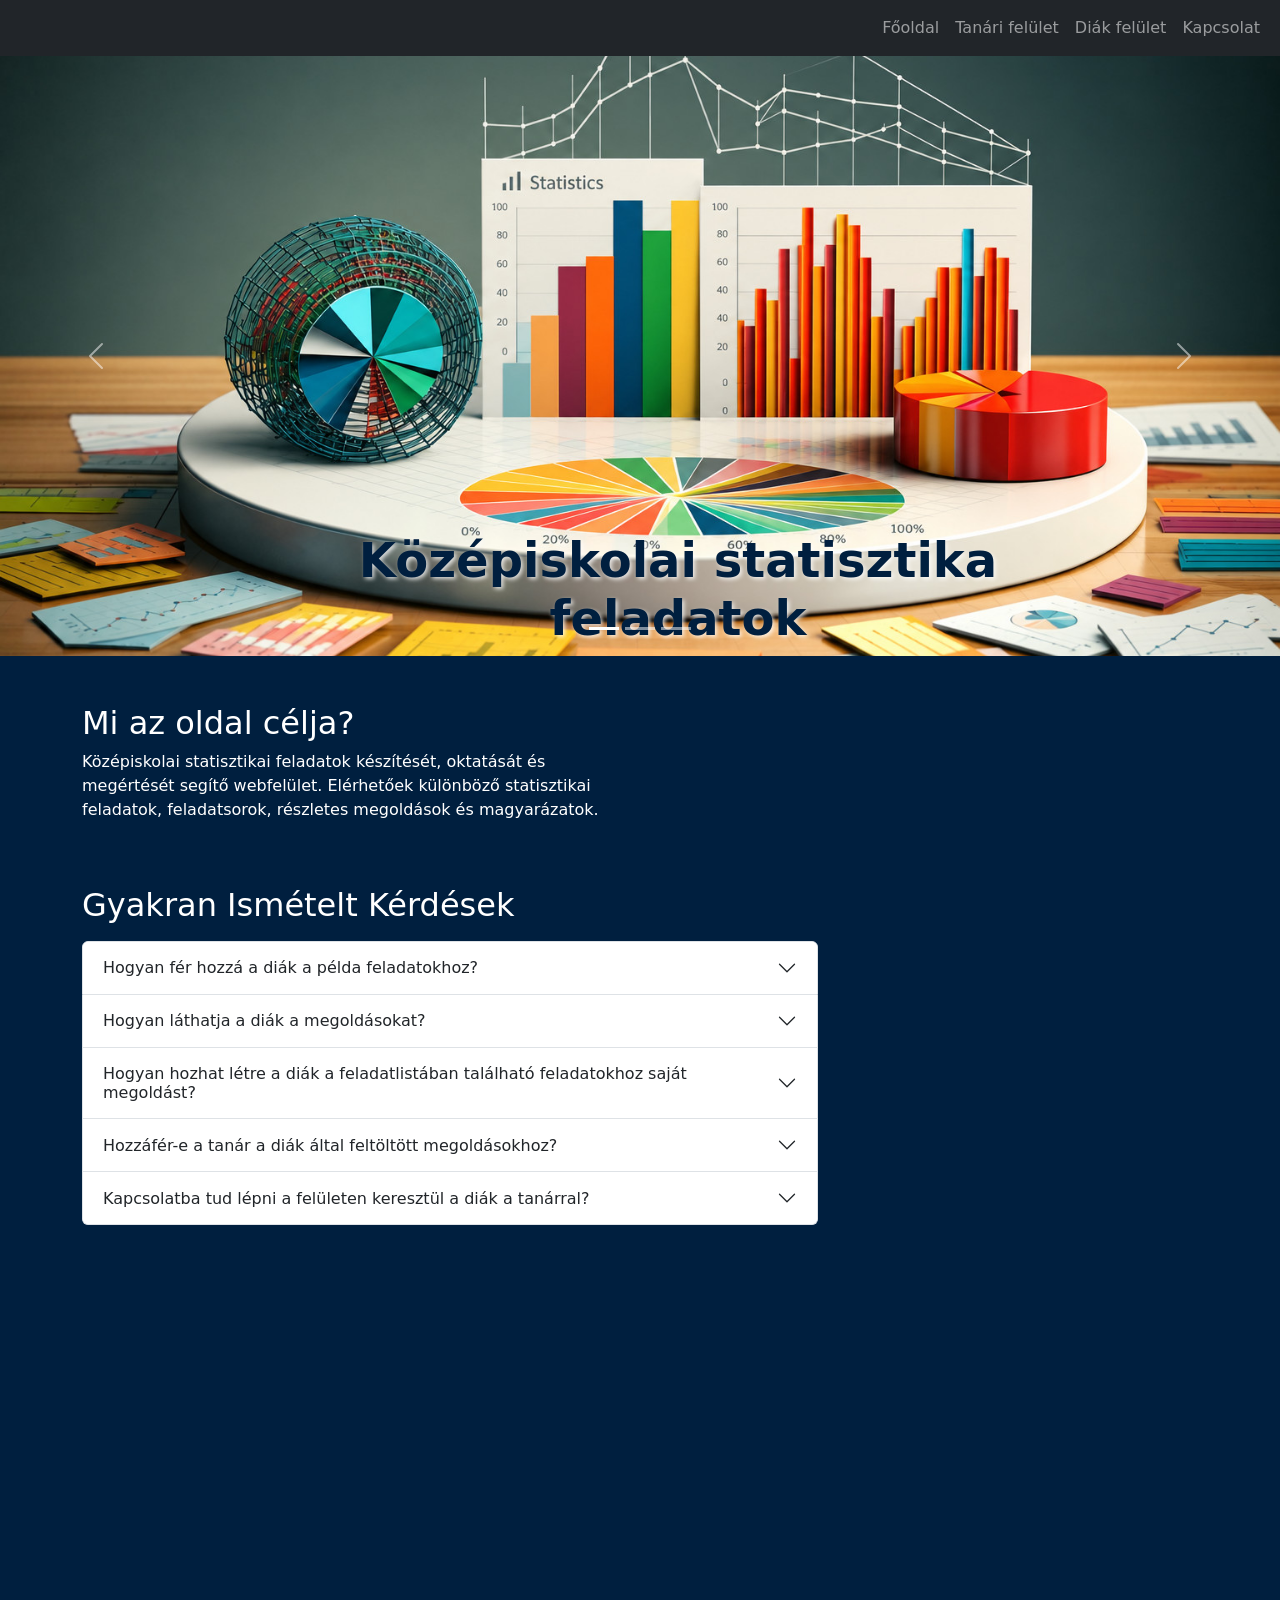
<file: index.html>
<!DOCTYPE html>
<html lang="hu">
<head>

    <meta charset="utf-8">
    <meta name="viewport" content="width=device-width, initial-scale=1">
    <title>Statisztikai feladatok</title>
    <link href="https://cdn.jsdelivr.net/npm/bootstrap@5.3.8/dist/css/bootstrap.min.css" rel="stylesheet">

    <link rel="stylesheet" href="STYLE/style.css">

    <script src="SCRIPTS/nav-auth.js"></script>

</head>
<body>

<header>

<nav class="navbar navbar-expand-lg navbar-dark bg-dark">
<div class="container-fluid">

<button class="navbar-toggler" type="button" data-bs-toggle="collapse" data-bs-target="#menu">
<span class="navbar-toggler-icon"></span>
</button>

<div class="collapse navbar-collapse" id="menu">

<ul class="navbar-nav ms-auto">

<li class="nav-item">
<a class="nav-link" href="index.html">Főoldal</a>
</li>

<li class="nav-item">
<a class="nav-link" href="tanar.html">Tanári felület</a>
</li>

<li class="nav-item">
<a class="nav-link" href="diak.html">Diák felület</a>
</li>

<li class="nav-item">
<a class="nav-link" href="kapcsolat.html">Kapcsolat</a>
</li>

</ul>
</div>
</div>
</nav>


<div id="carouselExampleCaptions" class="carousel slide">

<div class="carousel-indicators">
<button type="button" data-bs-target="#carouselExampleCaptions" data-bs-slide-to="0" class="active" aria-current="true" aria-label="Slide 1"></button>
<button type="button" data-bs-target="#carouselExampleCaptions" data-bs-slide-to="1" aria-label="Slide 2"></button>
<button type="button" data-bs-target="#carouselExampleCaptions" data-bs-slide-to="2" aria-label="Slide 3"></button>
</div>

<div class="carousel-inner">

<div class="carousel-item active">
<img src="MEDIA/banner_2.jpg" class="d-block w-100" alt="Középiskolai statisztika feladatok">

<div class="carousel-caption d-md-block" style="top: 76%; text-align: center; transform: translateX(38px);">
<h2 style="color: #001f3f; font-weight: bold; font-size:3rem; text-shadow: 2px 2px 4px rgba(255, 255, 255, 0.8);">Középiskolai statisztika feladatok</h2>
</div>
</div>

<div class="carousel-item">
<img src="MEDIA/banner_3.jpg" class="d-block w-100" alt="Diákoknak - feladatsorok, megoldások, magyarázatok">

<div class="carousel-caption d-md-block" style="bottom: 74%; text-align: center; transform: translateX(10px);">
<h2 style="color: #001f3f; font-weight: bold; font-size:3rem; text-shadow: 2px 2px 4px rgba(255, 255, 255, 0.8);">DIÁKOKNAK
<p>Feladatsorok, megoldások, magyarázatok</p></h2>
</div>
</div>

<div class="carousel-item">
<img src="MEDIA/banner_4.jpg" class="d-block w-100" alt="Tanári felület - Feladatok, feladatsorok létrehozása">

<div class="carousel-caption d-md-block" style="bottom: 50%; text-align: center; transform: translateX(10px);">
<h2 style="color: #001f3f; font-weight: bold; font-size:3rem; text-shadow: 2px 2px 4px rgba(255, 255, 255, 0.8);">TANÁRI FELÜLET
<p>Feladatok, feladatsorok létrehozása</p></h2>
</div>
</div>
</div>

<button class="carousel-control-prev" type="button" data-bs-target="#carouselExampleCaptions" data-bs-slide="prev">
          <span class="carousel-control-prev-icon" aria-hidden="true"></span>
          <span class="visually-hidden">Előző</span>
</button>

<button class="carousel-control-next" type="button" data-bs-target="#carouselExampleCaptions" data-bs-slide="next">
          <span class="carousel-control-next-icon" aria-hidden="true"></span>
          <span class="visually-hidden">Következő</span>
</button>

</div>

</header>

<main>

<div class="container mt-5">

<div class="row">

<div class="col-md-6">

<h2>Mi az oldal célja?</h2>

<p>
Középiskolai statisztikai feladatok készítését, oktatását és megértését segítő webfelület.
Elérhetőek különböző statisztikai feladatok, feladatsorok, részletes megoldások és magyarázatok.
</p>

</div>
</div>

<div class="row mt-5 mb-5">
<div class="col-lg-8">

<h2 class="mb-3">Gyakran Ismételt Kérdések</h2>

<!-- Kattintásra nyíló/záródó kérdések (Bootstrap accordion; mindegyik külön nyílik és zárul) -->
<div class="accordion" id="faqAccordion">

<div class="accordion-item">
<h3 class="accordion-header" id="faqHeading1">
<button class="accordion-button collapsed" type="button" data-bs-toggle="collapse" data-bs-target="#faqAnswer1" aria-expanded="false" aria-controls="faqAnswer1">
Hogyan fér hozzá a diák a példa feladatokhoz?
</button>
</h3>
<div id="faqAnswer1" class="accordion-collapse collapse" aria-labelledby="faqHeading1">
<div class="accordion-body">
A <strong>Diák felület</strong>-re kattintva, belépés után az oldalon látható a <strong>Feladatok és megoldások letöltése / feltöltése</strong> rész, ahonnan letölthető az összes feladat PDF formátumban egyetlen kattintással.
</div>
</div>
</div>

<div class="accordion-item">
<h3 class="accordion-header" id="faqHeading2">
<button class="accordion-button collapsed" type="button" data-bs-toggle="collapse" data-bs-target="#faqAnswer2" aria-expanded="false" aria-controls="faqAnswer2">
Hogyan láthatja a diák a megoldásokat?
</button>
</h3>
<div id="faqAnswer2" class="accordion-collapse collapse" aria-labelledby="faqHeading2">
<div class="accordion-body">
A felületen, ahol a példa feladatok listája található, minden feladat mellett letölthető az adott feladat megoldása is PDF fájlként.
</div>
</div>
</div>

<div class="accordion-item">
<h3 class="accordion-header" id="faqHeading3">
<button class="accordion-button collapsed" type="button" data-bs-toggle="collapse" data-bs-target="#faqAnswer3" aria-expanded="false" aria-controls="faqAnswer3">
Hogyan hozhat létre a diák a feladatlistában található feladatokhoz saját megoldást?
</button>
</h3>
<div id="faqAnswer3" class="accordion-collapse collapse" aria-labelledby="faqHeading3">
<div class="accordion-body">
A <strong>Diák felület</strong>-re kattintva, belépés után a <strong>Megoldás készítése</strong> résznél a legördülő menüből választható egy feladat, majd a megoldásom résznél beírható a levezetés. A megoldásnál segítség lehet a speciális karaktereket tartalmazó gombsor, ami a szövegdoboz fölött található.
</div>
</div>
</div>

<div class="accordion-item">
<h3 class="accordion-header" id="faqHeading4">
<button class="accordion-button collapsed" type="button" data-bs-toggle="collapse" data-bs-target="#faqAnswer4" aria-expanded="false" aria-controls="faqAnswer4">
Hozzáfér-e a tanár a diák által feltöltött megoldásokhoz?
</button>
</h3>
<div id="faqAnswer4" class="accordion-collapse collapse" aria-labelledby="faqHeading4">
<div class="accordion-body">
Igen. Ha a diák a megoldása végén rákattint a <strong>Megoldás beküldése (mentés)</strong> gombra, majd letölti a PDF fájlt, és ezt a fájlt feltölti a <strong>Megoldás feltöltése</strong> résznél, a tanár látni fogja a feltöltött fájlok között.
</div>
</div>
</div>

<div class="accordion-item">
<h3 class="accordion-header" id="faqHeading5">
<button class="accordion-button collapsed" type="button" data-bs-toggle="collapse" data-bs-target="#faqAnswer5" aria-expanded="false" aria-controls="faqAnswer5">
Kapcsolatba tud lépni a felületen keresztül a diák a tanárral?
</button>
</h3>
<div id="faqAnswer5" class="accordion-collapse collapse" aria-labelledby="faqHeading5">
<div class="accordion-body">
Igen, a <strong>Kapcsolat</strong> menüpontra kattintva megadhatja a nevét, az email címét (amelyen a tanár majd kapcsolatba léphet vele) és az üzenetét.
</div>
</div>
</div>
</div>

</div>
</div>

<div class="ratio ratio-16x9 mt-4">

</div>

</div>
</main>

<script src="SCRIPTS/script.js"></script>

    <script src="https://cdn.jsdelivr.net/npm/bootstrap@5.3.8/dist/js/bootstrap.bundle.min.js"></script>


    <div class="mt-4">
        <p id="date"></p>
    </div>

    </body>

</html>
</file>
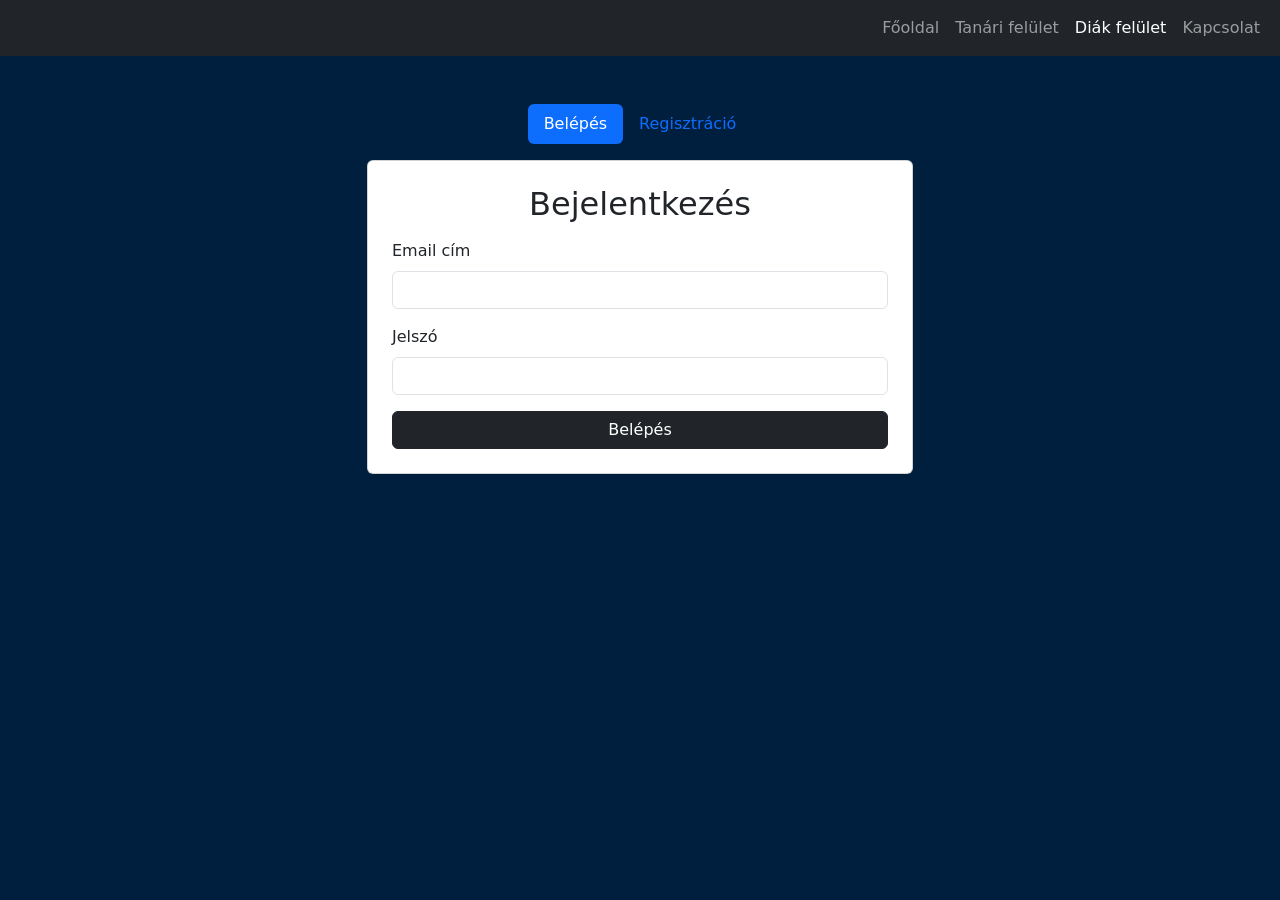
<file: diak.html>
<!DOCTYPE html>
<html lang="hu">
<head>
    <meta charset="utf-8">
    <meta name="viewport" content="width=device-width, initial-scale=1">
    <title>Diák felület</title>

    <link href="https://cdn.jsdelivr.net/npm/bootstrap@5.3.8/dist/css/bootstrap.min.css" rel="stylesheet">
    <link rel="stylesheet" href="STYLE/style.css">

    <script src="SCRIPTS/nav-auth.js"></script>

</head>
<body>

<nav class="navbar navbar-expand-lg navbar-dark bg-dark">
<div class="container-fluid">

<button class="navbar-toggler" type="button" data-bs-toggle="collapse" data-bs-target="#menu">
<span class="navbar-toggler-icon"></span>
</button>

<div class="collapse navbar-collapse" id="menu">
<ul class="navbar-nav ms-auto">
<li class="nav-item">
<a class="nav-link" href="index.html">Főoldal</a>
</li>
<li class="nav-item">
<a class="nav-link" href="tanar.html">Tanári felület</a>
</li>
<li class="nav-item">
<a class="nav-link active" href="diak.html">Diák felület</a>
</li>
<li class="nav-item">
<a class="nav-link" href="kapcsolat.html">Kapcsolat</a>
</li>
</ul>
</div>

</div>
</nav>

<div class="container mt-5">
    <!-- 1. Bejelentkezési/Regisztrációs blokk (ha külön oldalon kezeled, vagy ha itt van) -->
    <div class="row justify-content-center mb-5">
        <div class="col-md-6">
            <ul class="nav nav-pills mb-3 justify-content-center" id="authTabs" role="tablist">
                <li class="nav-item" role="presentation">
                    <button class="nav-link active" id="login-tab" data-bs-toggle="pill" data-bs-target="#loginPanel" type="button" role="tab">Belépés</button>
                </li>
                <li class="nav-item" role="presentation">
                    <button class="nav-link" id="register-tab" data-bs-toggle="pill" data-bs-target="#registerPanel" type="button" role="tab">Regisztráció</button>
                </li>
            </ul>

            <div class="tab-content" id="authTabContent">
                <div class="tab-pane fade show active" id="loginPanel" role="tabpanel">
                    <div class="card shadow-sm p-4">
                        <h2 class="mb-3 text-center">Bejelentkezés</h2>
                        <div id="loginAlert" class="alert d-none" role="alert"></div>
                        <form id="loginForm" novalidate>
                            <div class="mb-3">
                                <label for="loginEmail" class="form-label">Email cím</label>
                                <input type="email" class="form-control" id="loginEmail" required>
                            </div>
                            <div class="mb-3">
                                <label for="loginPassword" class="form-label">Jelszó</label>
                                <input type="password" class="form-control" id="loginPassword" required>
                            </div>
                            <button type="submit" class="btn btn-dark w-100">Belépés</button>
                        </form>
                    </div>
                </div>

                <div class="tab-pane fade" id="registerPanel" role="tabpanel">
                    <div class="card shadow-sm p-4">
                        <h2 class="mb-3 text-center">Regisztráció</h2>
                        <div id="registerAlert" class="alert d-none" role="alert"></div>
                        <form id="registerForm" novalidate>
                            <div class="mb-3">
                                <label for="regEmail" class="form-label">Email cím</label>
                                <input type="email" class="form-control" id="regEmail" required>
                                <div class="form-text">Érvényes email címet adjon meg.</div>
                            </div>
                            <div class="mb-3">
                                <label for="regPassword" class="form-label">Jelszó</label>
                                <input type="password" class="form-control" id="regPassword" required>
                                <div class="form-text">Legalább 8 karakter, tartalmaznia kell kis- és nagybetűt is.</div>
                            </div>
                            <div class="mb-3">
                                <label for="regPasswordConfirm" class="form-label">Jelszó megerősítése</label>
                                <input type="password" class="form-control" id="regPasswordConfirm" required>
                            </div>
                            <button type="submit" class="btn btn-dark w-100">Regisztráció</button>
                        </form>
                    </div>
                </div>
            </div>
        </div>
    </div>
</div>

<script src="SCRIPTS/regpassdiak.js"></script>
<script src="https://cdn.jsdelivr.net/npm/bootstrap@5.3.8/dist/js/bootstrap.bundle.min.js"></script>
</body>
</html>
</file>
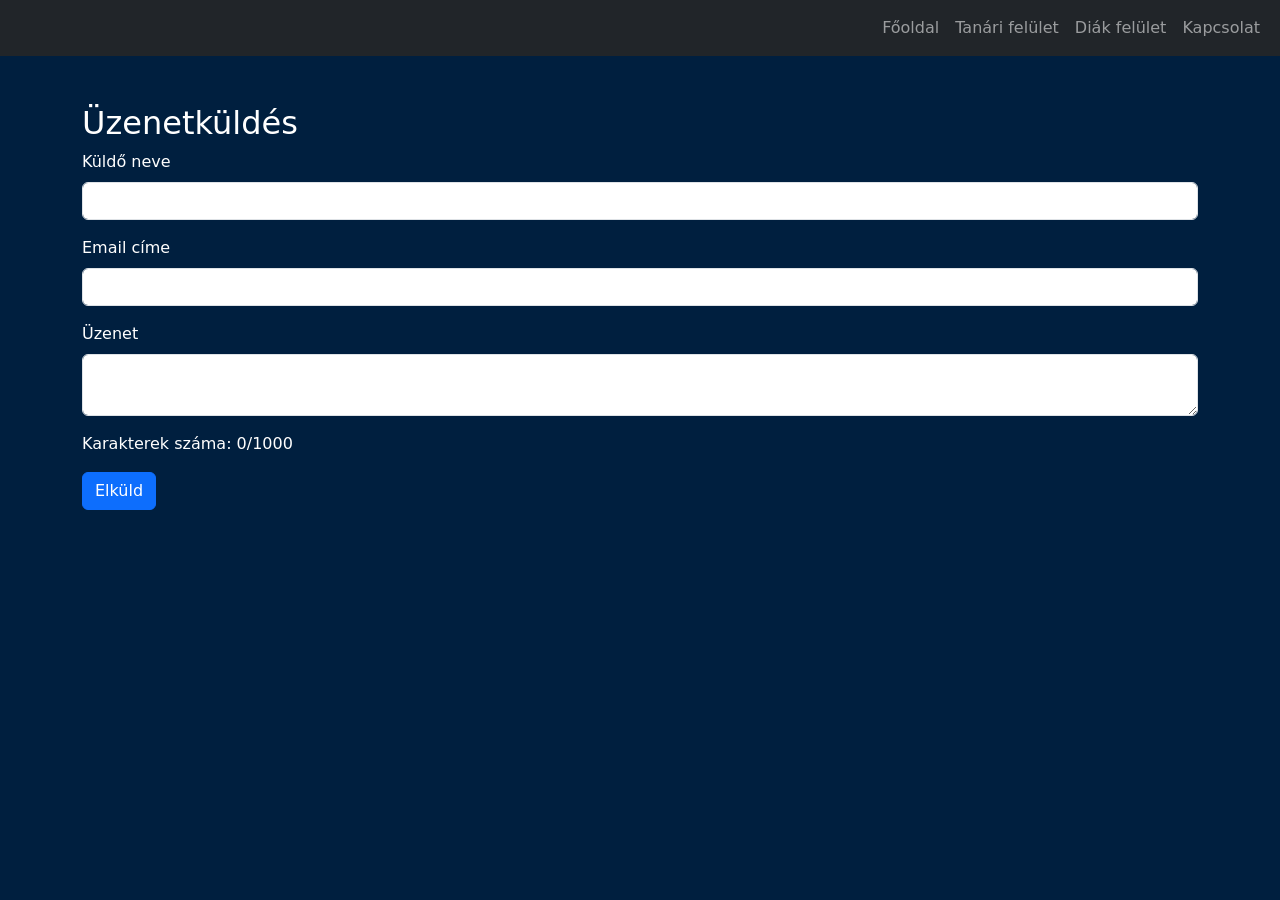
<file: kapcsolat.html>
<!DOCTYPE html>
<html lang="hu">
<head>
    <meta charset="utf-8">
    <meta name="viewport" content="width=device-width, initial-scale=1">
    <title>Kapcsolat</title>

    <link href="https://cdn.jsdelivr.net/npm/bootstrap@5.3.8/dist/css/bootstrap.min.css" rel="stylesheet">
    <link rel="stylesheet" href="STYLE/style.css">

    <script src="SCRIPTS/nav-auth.js"></script>

</head>
<body>

<nav class="navbar navbar-expand-lg navbar-dark bg-dark">
<div class="container-fluid">

<button class="navbar-toggler" type="button" data-bs-toggle="collapse" data-bs-target="#menu">
<span class="navbar-toggler-icon"></span>
</button>

<div class="collapse navbar-collapse" id="menu">

<ul class="navbar-nav ms-auto">

<li class="nav-item">
<a class="nav-link" href="index.html">Főoldal</a>
</li>

<li class="nav-item">
<a class="nav-link" href="tanar.html">Tanári felület</a>
</li>

<li class="nav-item">
<a class="nav-link" href="diak.html">Diák felület</a>
</li>

<li class="nav-item">
<a class="nav-link" href="kapcsolat.html">Kapcsolat</a>
</li>

</ul>
</div>
</div>
</nav>

<div class="container mt-5">

<h2>Üzenetküldés</h2>

<form id="contactForm">

<div class="mb-3">
<label class="form-label">Küldő neve</label>
<input type="text" class="form-control" id="name">
</div>

<div class="mb-3">
<label class="form-label">Email címe</label>
<input type="email" class="form-control" id="email">
</div>

<div class="mb-3">
<label class="form-label">Üzenet</label>
<textarea class="form-control" id="message" maxlength="1000"></textarea>
</div>

<p>Karakterek száma: <span id="counter">0</span>/1000</p>

<button type="submit" class="btn btn-primary">
Elküld
</button>

</form>

<p id="success"></p>

</div>

<script src="SCRIPTS/script.js"></script>
<script src="https://cdn.jsdelivr.net/npm/bootstrap@5.3.8/dist/js/bootstrap.bundle.min.js"></script>

</body>

</html>
</file>
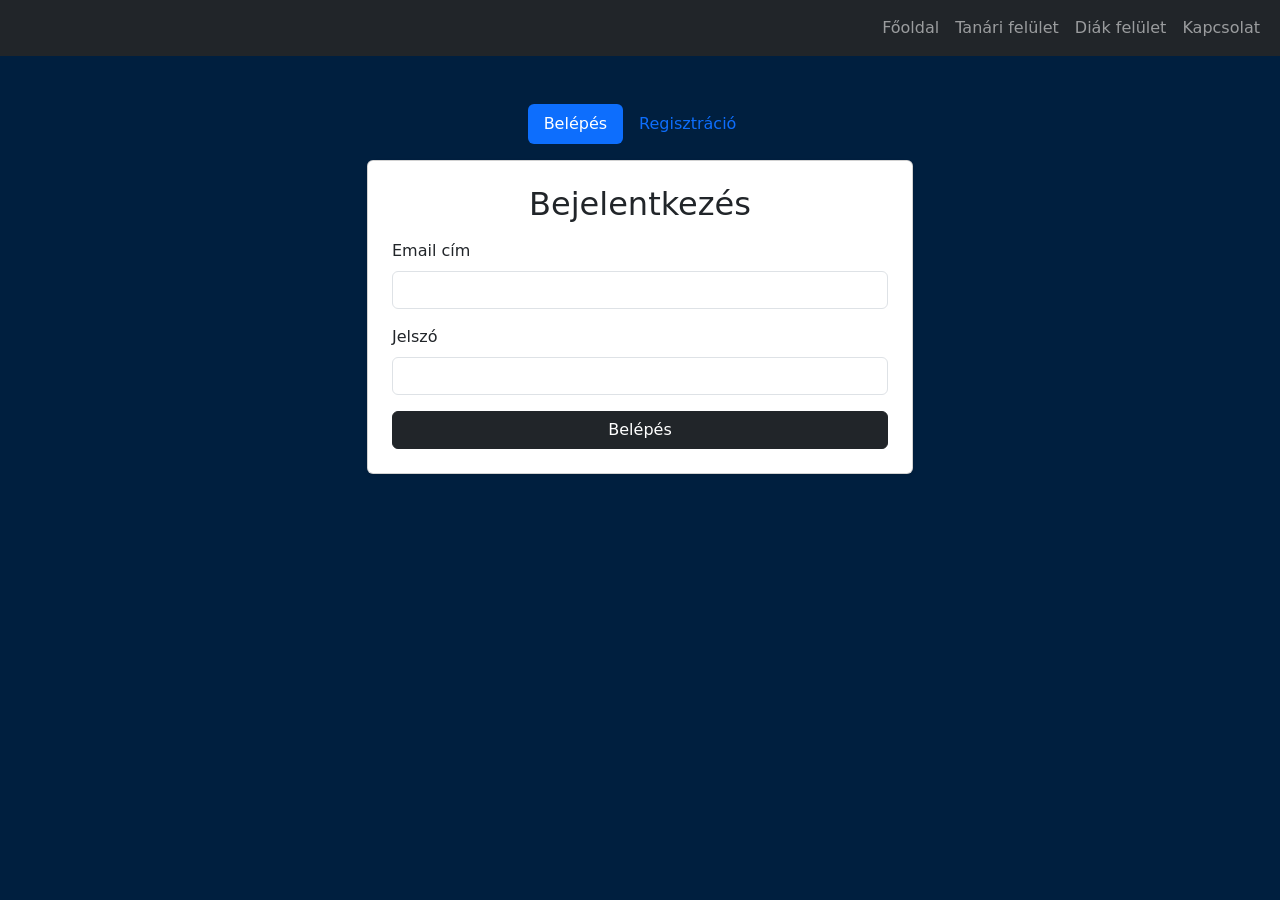
<file: tanar.html>
<!DOCTYPE html>
<html lang="hu">
<head>
    <meta charset="utf-8">
    <meta name="viewport" content="width=device-width, initial-scale=1">
    <title>Tanári felület</title>

    <link href="https://cdn.jsdelivr.net/npm/bootstrap@5.3.8/dist/css/bootstrap.min.css" rel="stylesheet">
    <link rel="stylesheet" href="STYLE/style.css">

    <script src="SCRIPTS/nav-auth.js"></script>

</head>
<body>

<nav class="navbar navbar-expand-lg navbar-dark bg-dark">
<div class="container-fluid">

<button class="navbar-toggler" type="button" data-bs-toggle="collapse" data-bs-target="#menu">
<span class="navbar-toggler-icon"></span>
</button>

<div class="collapse navbar-collapse" id="menu">

<ul class="navbar-nav ms-auto">

<li class="nav-item">
<a class="nav-link" href="index.html">Főoldal</a>
</li>

<li class="nav-item">
<a class="nav-link" href="tanar.html">Tanári felület</a>
</li>

<li class="nav-item">
<a class="nav-link" href="diak.html">Diák felület</a>
</li>

<li class="nav-item">
<a class="nav-link" href="kapcsolat.html">Kapcsolat</a>
</li>

</ul>
</div>
</div>
</nav>

<div class="container mt-5">
<div class="row justify-content-center">
<div class="col-md-6">
            
<ul class="nav nav-pills mb-3 justify-content-center" id="authTabs" role="tablist">
<li class="nav-item" role="presentation">
<button class="nav-link active" id="login-tab" data-bs-toggle="pill" data-bs-target="#loginPanel" type="button" role="tab">Belépés</button>
</li>
<li class="nav-item" role="presentation">
<button class="nav-link" id="register-tab" data-bs-toggle="pill" data-bs-target="#registerPanel" type="button" role="tab">Regisztráció</button>
</li>
</ul>

<div class="tab-content" id="authTabContent">

<div class="tab-pane fade show active" id="loginPanel" role="tabpanel">
<div class="card shadow-sm p-4">
<h2 class="mb-3 text-center">Bejelentkezés</h2>
<div id="loginAlert" class="alert d-none" role="alert"></div>
<form id="loginForm" novalidate>
<div class="mb-3">
<label for="loginEmail" class="form-label">Email cím</label>
<input type="email" class="form-control" id="loginEmail" required>
</div>
<div class="mb-3">
<label for="loginPassword" class="form-label">Jelszó</label>
<input type="password" class="form-control" id="loginPassword" required>
</div>
<button type="submit" class="btn btn-dark w-100">Belépés</button>
</form>
</div>
</div>

<div class="tab-pane fade" id="registerPanel" role="tabpanel">
<div class="card shadow-sm p-4">
<h2 class="mb-3 text-center">Regisztráció</h2>
<div id="registerAlert" class="alert d-none" role="alert"></div>
<form id="registerForm" novalidate>
<div class="mb-3">
<label for="regEmail" class="form-label">Email cím</label>
<input type="email" class="form-control" id="regEmail" required>
<div class="form-text">Érvényes email címet adjon meg.</div>
</div>
<div class="mb-3">
<label for="regPassword" class="form-label">Jelszó</label>
<input type="password" class="form-control" id="regPassword" required>
<div class="form-text">Legalább 8 karakter, tartalmaznia kell kis- és nagybetűt is.</div>
</div>
<div class="mb-3">
<label for="regPasswordConfirm" class="form-label">Jelszó megerősítése</label>
<input type="password" class="form-control" id="regPasswordConfirm" required>
</div>
<button type="submit" class="btn btn-dark w-100">Regisztráció</button>
</form>
</div>
</div>

</div>
</div>
</div>
</div>

<script src="SCRIPTS/regpass.js"></script>
<script src="https://cdn.jsdelivr.net/npm/bootstrap@5.3.8/dist/js/bootstrap.bundle.min.js"></script>

</body>
</html>
</file>
<file: STYLE/style.css>
body{
    background-color:#001f3f;
    color:rgb(255, 255, 255);
}

.carousel img{
    height:600px;
    object-fit:cover;
}

.card{
    transition:0.3s;
}

.card:hover{
    transform:scale(1.03);
}

footer{
    margin-top:40px;
}
/* Telefon / kis kijelző */
@media (max-width: 767.98px) {
    /* Főoldali szlájdok: kisebb kép, kisebb és középre igazított felirat */
    .carousel img {
        height: 260px;
    }

    .carousel-caption {
        top: auto !important;
        bottom: 8% !important;
        left: 5%;
        right: 5%;
        transform: none !important;
    }

        .carousel-caption h2 {
            font-size: 1.15rem !important;
        }

            .carousel-caption h2 p {
                font-size: 0.85rem;
                margin: 0;
            }

    /* Fix szélességű beviteli csoportok: a teljes szélességet használják */
    .input-group[style*="width"] {
        width: 100% !important;
    }
}

/* Érintőképernyő: a kártya nagyítása ne ragadjon be */
@media (hover: none) {
    .card:hover {
        transform: none;
    }
}

/* Az előnézetek széles táblázatai görgethetők legyenek */
#mathPreview, #solPreview, #solTaskPreview {
    overflow-x: auto;
}
</file>
